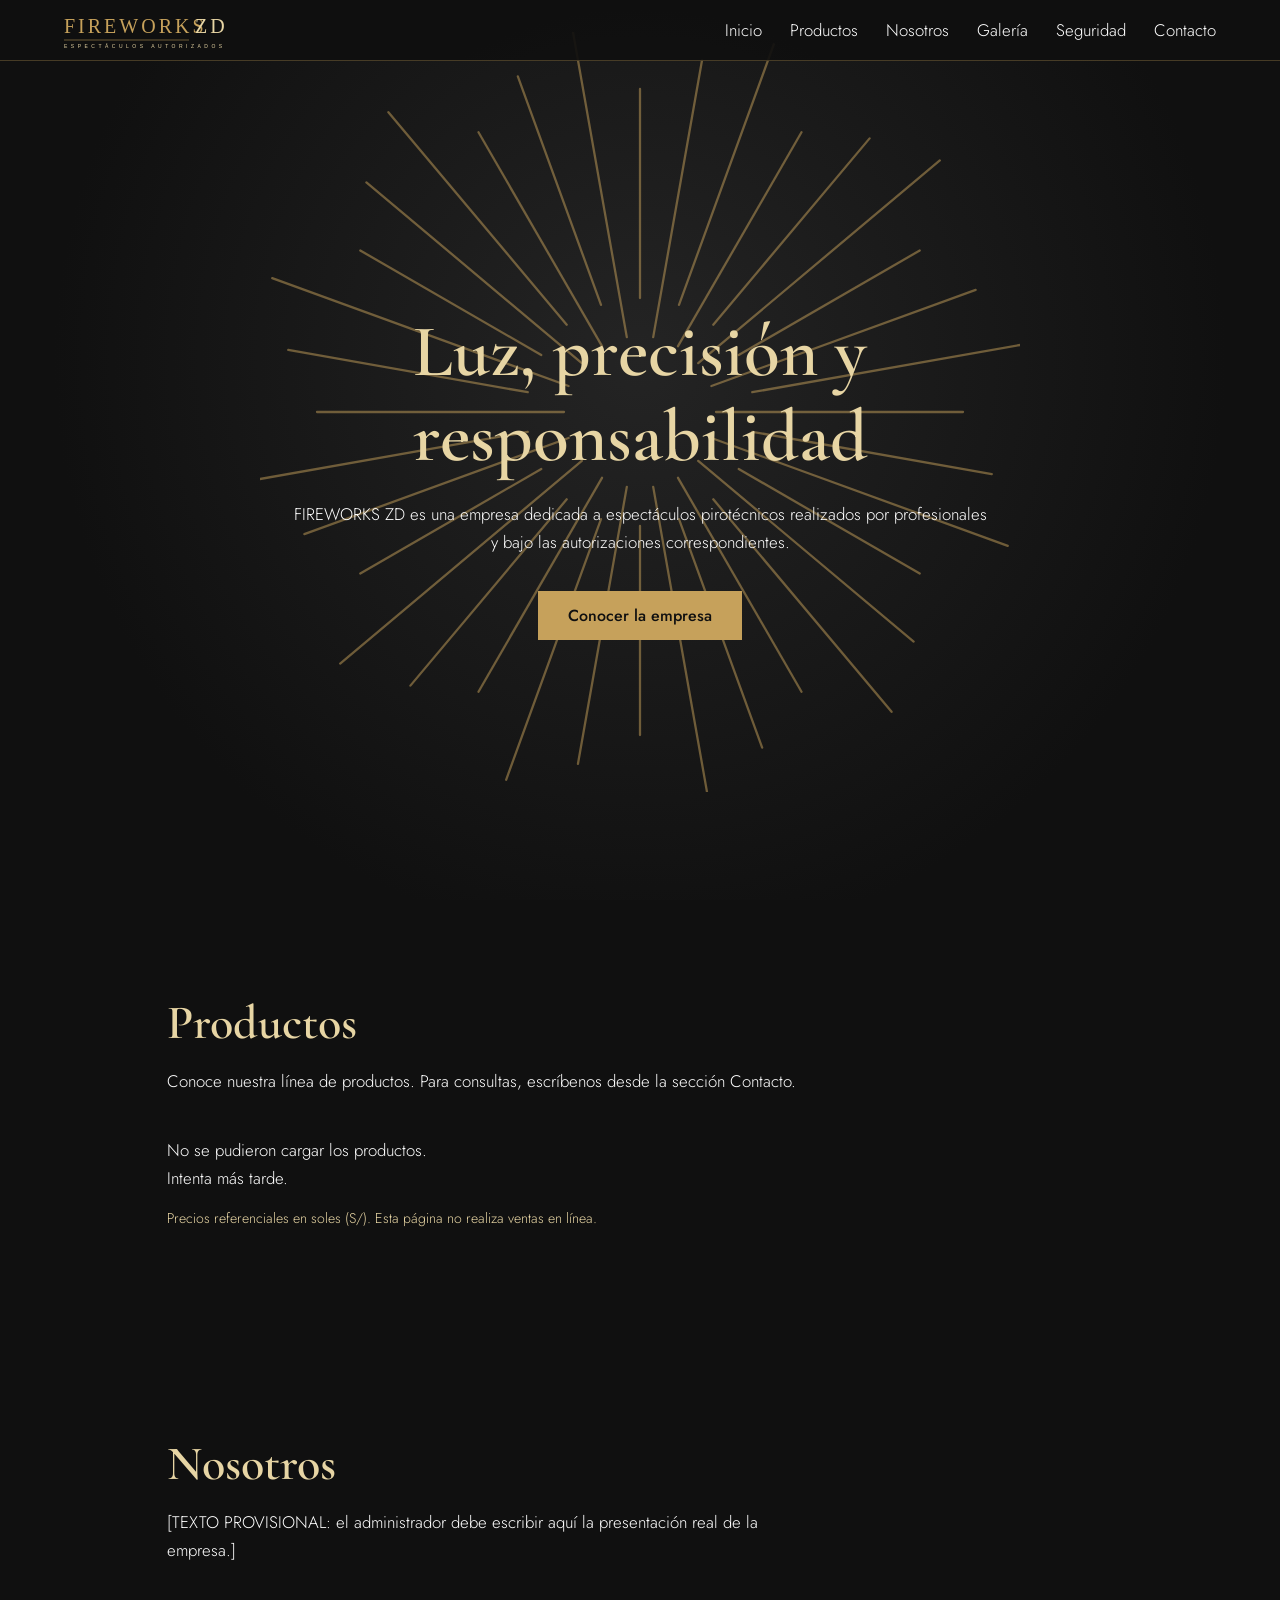
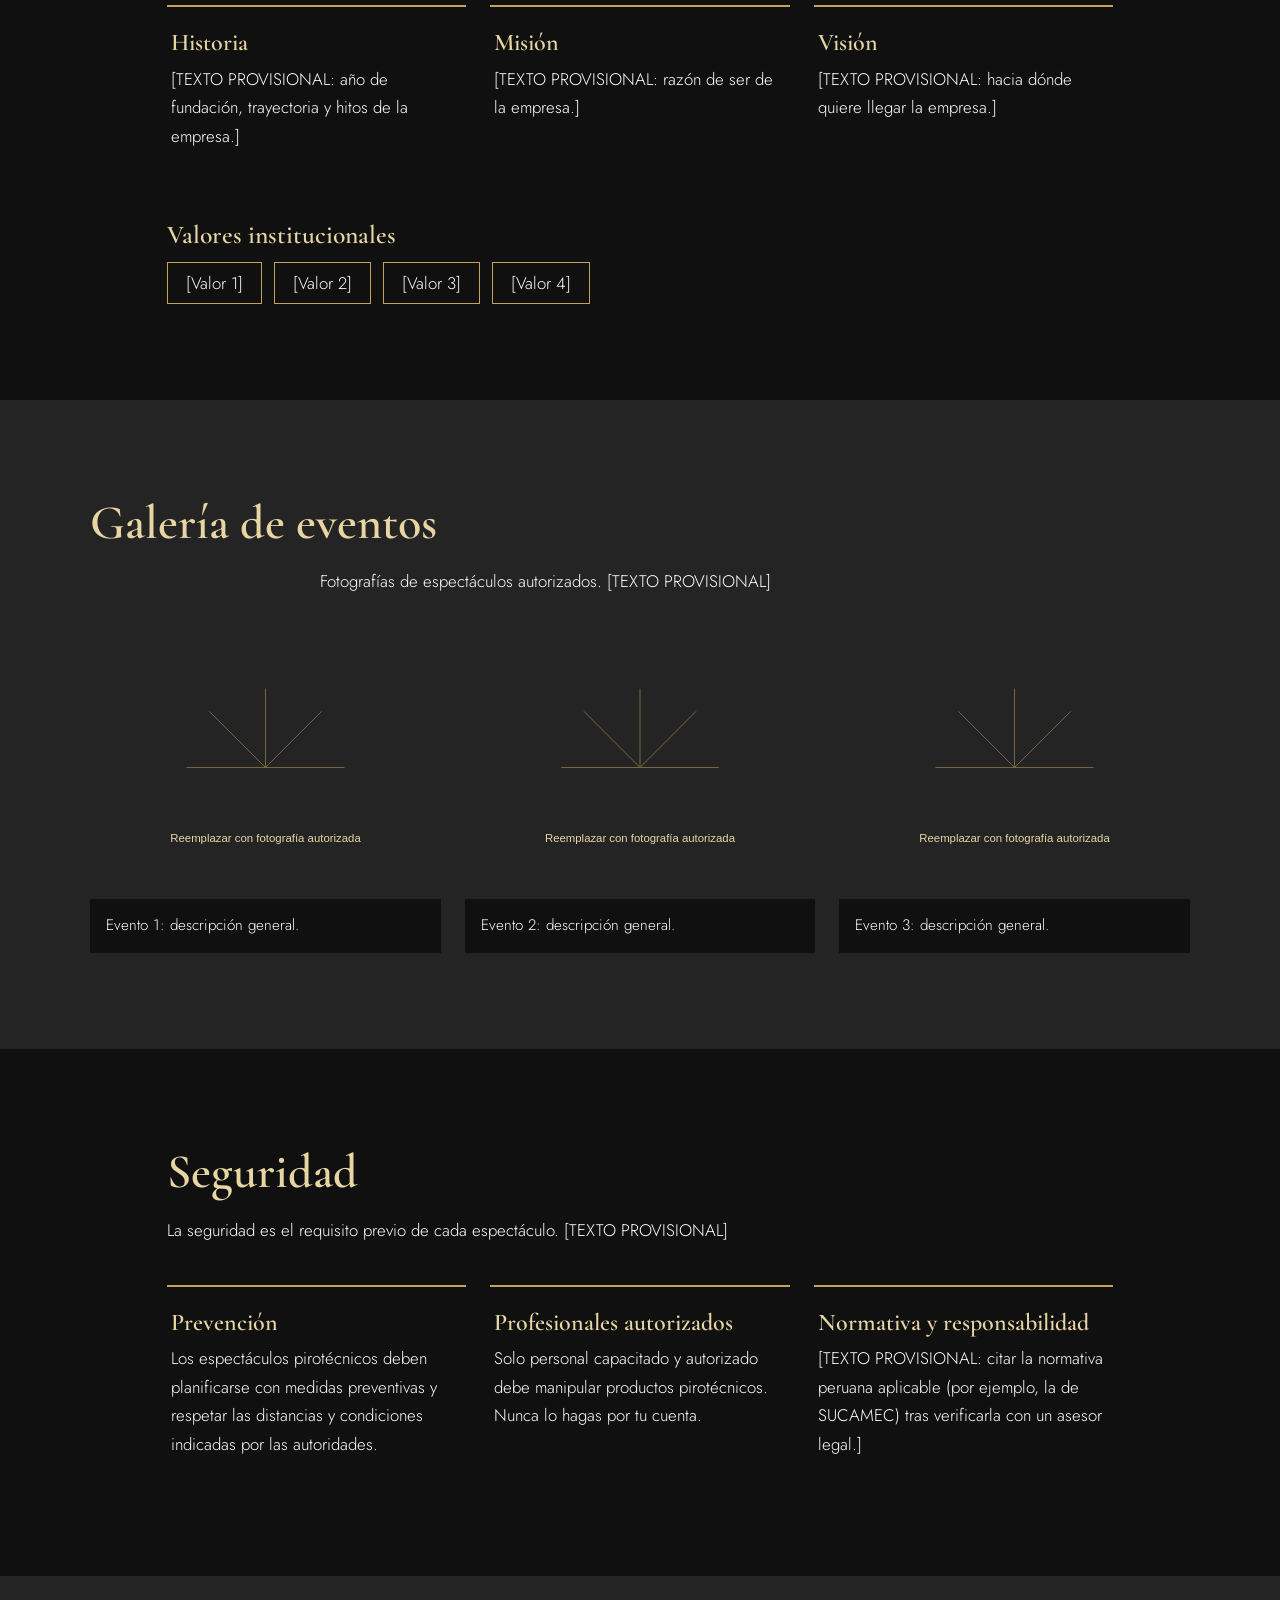
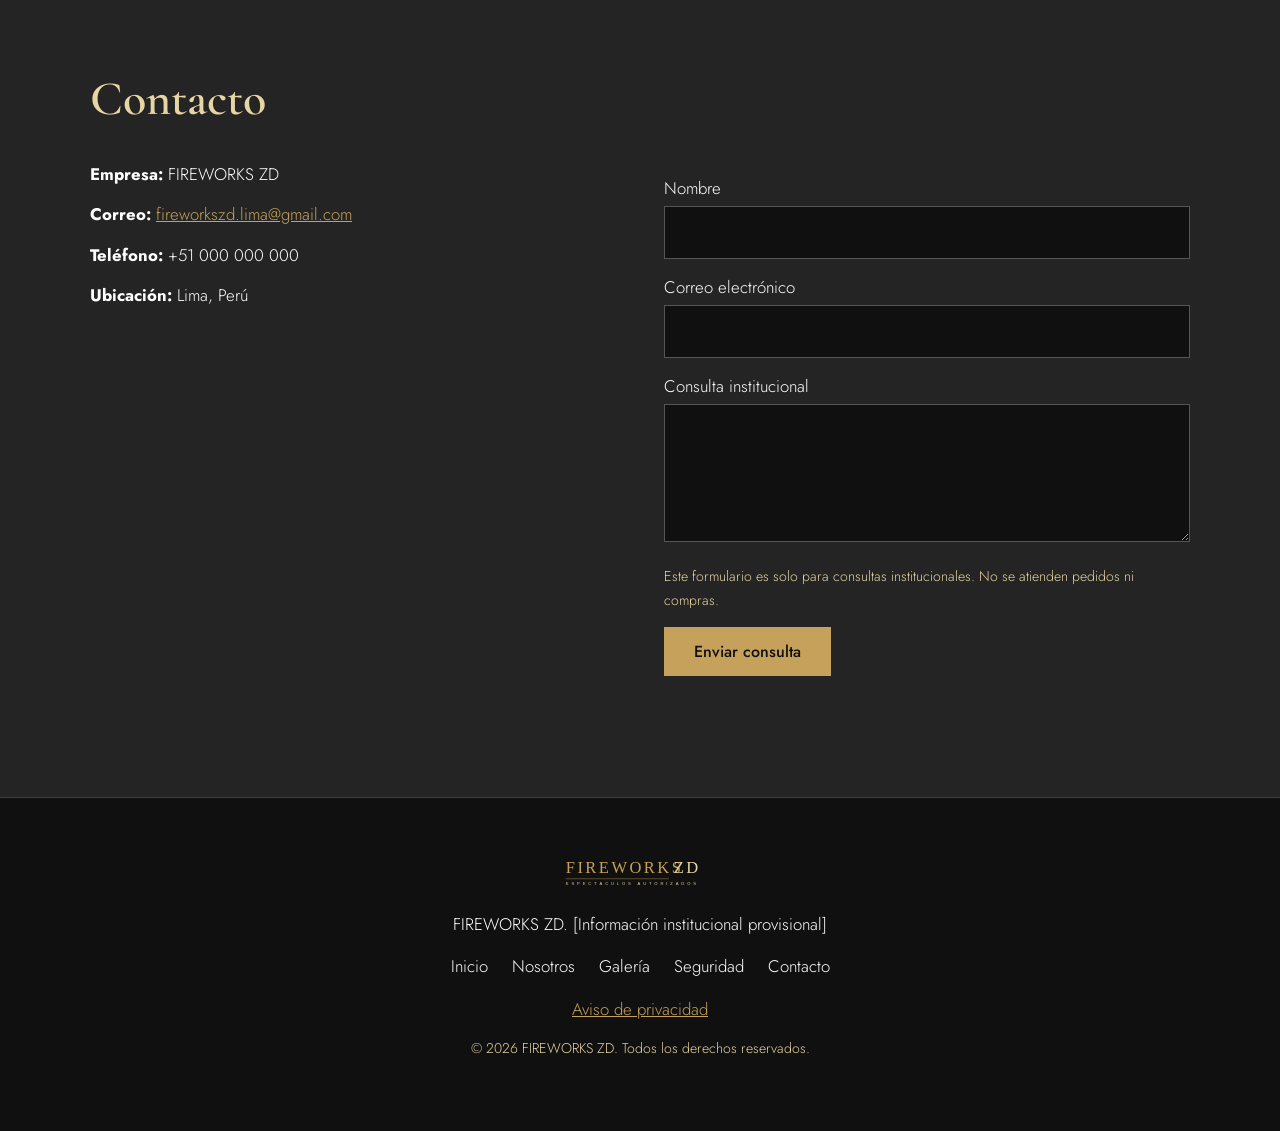
<file: index.html>
<!DOCTYPE html>
<html lang="es">
<head>
<meta charset="UTF-8">
<meta name="viewport" content="width=device-width, initial-scale=1">
<title>FIREWORKS ZD | Espectáculos autorizados</title>
<meta name="description" content="FIREWORKS ZD: información institucional, galería de eventos autorizados y compromiso con la seguridad.">
<link rel="preconnect" href="https://fonts.googleapis.com">
<link rel="preconnect" href="https://fonts.gstatic.com" crossorigin>
<link href="https://fonts.googleapis.com/css2?family=Cormorant+Garamond:wght@500;600&family=Jost:wght@300;400;500&display=swap" rel="stylesheet">
<link rel="stylesheet" href="css/style.css">
</head>
<body>
<a class="skip" href="#inicio">Saltar al contenido</a>

<header class="site-header">
  <a class="brand" href="#inicio" aria-label="FIREWORKS ZD, inicio"><img src="assets/logo/logo.svg" alt="FIREWORKS ZD" width="180" height="40"></a>
  <button class="menu-btn" aria-expanded="false" aria-controls="menu" aria-label="Abrir menú"><span></span><span></span></button>
  <nav id="menu" class="menu">
    <a href="#inicio">Inicio</a><a href="#productos">Productos</a><a href="#nosotros">Nosotros</a><a href="#galeria">Galería</a><a href="#seguridad">Seguridad</a><a href="#contacto">Contacto</a>
  </nav>
</header>

<main>
<section id="inicio" class="hero">
  <svg class="burst" viewBox="-200 -200 400 400" aria-hidden="true"></svg>
  <div class="hero-text">
    <h1 data-key="hero_titulo">Luz, precisión y responsabilidad</h1>
    <p data-key="hero_texto">FIREWORKS ZD es una empresa dedicada a espectáculos pirotécnicos realizados por profesionales y bajo las autorizaciones correspondientes.</p>
    <a class="btn" href="#nosotros">Conocer la empresa</a>
  </div>
</section>

<section id="productos" class="section">
  <h2>Productos</h2>
  <p class="lead" data-key="productos_intro">Conoce nuestra línea de productos. Para consultas, escríbenos desde la sección Contacto.</p>
  <div class="products" id="products"><p class="note">Cargando productos…</p></div>
  <p class="note">Precios referenciales en soles (S/). Esta página no realiza ventas en línea.</p>
</section>

<section id="nosotros" class="section">
  <h2>Nosotros</h2>
  <p class="lead" data-key="nosotros_intro">[TEXTO PROVISIONAL: el administrador debe escribir aquí la presentación real de la empresa.]</p>
  <div class="grid3">
    <article class="panel"><h3>Historia</h3><p data-key="historia">[TEXTO PROVISIONAL: año de fundación, trayectoria y hitos de la empresa.]</p></article>
    <article class="panel"><h3>Misión</h3><p data-key="mision">[TEXTO PROVISIONAL: razón de ser de la empresa.]</p></article>
    <article class="panel"><h3>Visión</h3><p data-key="vision">[TEXTO PROVISIONAL: hacia dónde quiere llegar la empresa.]</p></article>
  </div>
  <h3 class="sub">Valores institucionales</h3>
  <ul class="values" data-key="valores"><li>[Valor 1]</li><li>[Valor 2]</li><li>[Valor 3]</li><li>[Valor 4]</li></ul>
</section>

<section id="galeria" class="section dark">
  <h2>Galería de eventos</h2>
  <p class="lead">Fotografías de espectáculos autorizados. [TEXTO PROVISIONAL]</p>
  <div class="cards">
    <figure class="card"><button class="thumb" data-full="assets/images/placeholder.svg" data-cap="Evento 1: descripción general."><img src="assets/images/placeholder.svg" alt="Evento 1" loading="lazy"></button><figcaption>Evento 1: descripción general.</figcaption></figure>
    <figure class="card"><button class="thumb" data-full="assets/images/placeholder.svg" data-cap="Evento 2: descripción general."><img src="assets/images/placeholder.svg" alt="Evento 2" loading="lazy"></button><figcaption>Evento 2: descripción general.</figcaption></figure>
    <figure class="card"><button class="thumb" data-full="assets/images/placeholder.svg" data-cap="Evento 3: descripción general."><img src="assets/images/placeholder.svg" alt="Evento 3" loading="lazy"></button><figcaption>Evento 3: descripción general.</figcaption></figure>
  </div>
</section>

<section id="seguridad" class="section">
  <h2>Seguridad</h2>
  <p class="lead" data-key="seguridad_intro">La seguridad es el requisito previo de cada espectáculo. [TEXTO PROVISIONAL]</p>
  <div class="grid3">
    <article class="panel"><h3>Prevención</h3><p data-key="prevencion">Los espectáculos pirotécnicos deben planificarse con medidas preventivas y respetar las distancias y condiciones indicadas por las autoridades.</p></article>
    <article class="panel"><h3>Profesionales autorizados</h3><p data-key="profesionales">Solo personal capacitado y autorizado debe manipular productos pirotécnicos. Nunca lo hagas por tu cuenta.</p></article>
    <article class="panel"><h3>Normativa y responsabilidad</h3><p data-key="normativa">[TEXTO PROVISIONAL: citar la normativa peruana aplicable (por ejemplo, la de SUCAMEC) tras verificarla con un asesor legal.]</p></article>
  </div>
</section>

<section id="contacto" class="section dark">
  <h2>Contacto</h2>
  <div class="contact">
    <ul class="info">
      <li><strong>Empresa:</strong> FIREWORKS ZD</li>
      <li><strong>Correo:</strong> <a href="mailto:fireworkszd.lima@gmail.com" data-key="correo">fireworkszd.lima@gmail.com</a></li>
      <li><strong>Teléfono:</strong> <span data-key="telefono">+51 000 000 000</span></li>
      <li><strong>Ubicación:</strong> <span data-key="ubicacion">Lima, Perú</span></li>
    </ul>
    <form id="form" novalidate>
      <label for="nombre">Nombre</label><input id="nombre" required autocomplete="name">
      <label for="email">Correo electrónico</label><input id="email" type="email" required autocomplete="email">
      <label for="msg">Consulta institucional</label><textarea id="msg" rows="4" required></textarea>
      <p class="note">Este formulario es solo para consultas institucionales. No se atienden pedidos ni compras.</p>
      <button class="btn" type="submit">Enviar consulta</button>
      <p id="estado" role="status"></p>
    </form>
  </div>
</section>
</main>

<footer class="footer">
  <img src="assets/logo/logo.svg" alt="FIREWORKS ZD" width="150" height="33">
  <p>FIREWORKS ZD. [Información institucional provisional]</p>
  <nav><a href="#inicio">Inicio</a><a href="#nosotros">Nosotros</a><a href="#galeria">Galería</a><a href="#seguridad">Seguridad</a><a href="#contacto">Contacto</a></nav>
  <p><a href="#privacidad" id="priv-link">Aviso de privacidad</a></p>
  <p id="privacidad" class="note" data-key="privacidad" hidden>[TEXTO PROVISIONAL: aviso de privacidad conforme a la Ley N.° 29733 de Protección de Datos Personales del Perú. Revisar con un asesor legal.]</p>
  <p class="note">© <span id="year"></span> FIREWORKS ZD. Todos los derechos reservados.</p>
</footer>

<div class="lightbox" id="lb" hidden role="dialog" aria-modal="true" aria-label="Imagen ampliada">
  <button class="close" aria-label="Cerrar">×</button>
  <img alt=""><p></p>
</div>
<script src="js/config.js"></script>
<script src="js/script.js"></script>
</body>
</html>
</file>
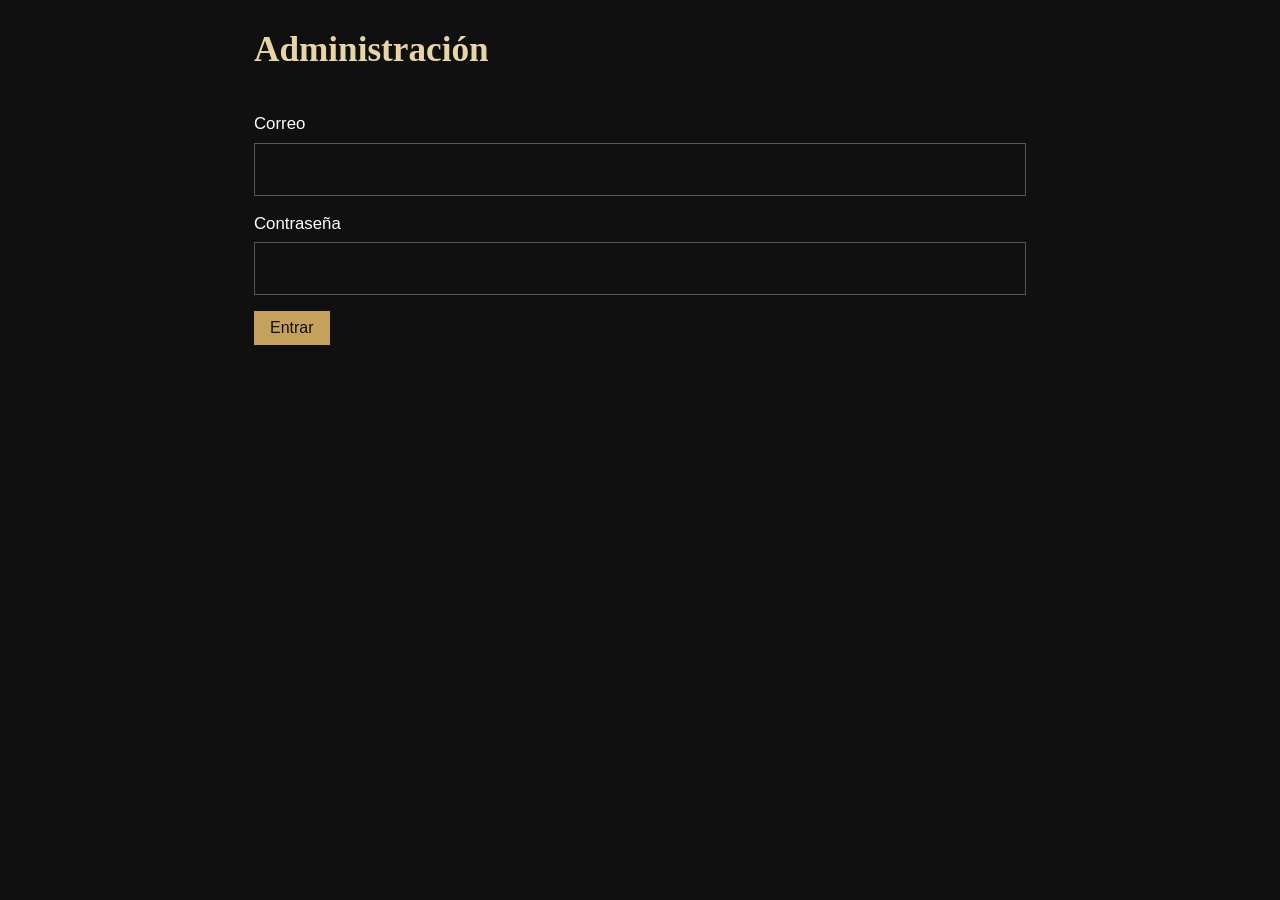
<file: admin.html>
<!DOCTYPE html>
<html lang="es"><head><meta charset="UTF-8"><meta name="viewport" content="width=device-width,initial-scale=1">
<meta name="robots" content="noindex,nofollow"><title>Administración | FIREWORKS ZD</title>
<link rel="stylesheet" href="css/style.css"></head>
<body><main class="admin">
<h1>Administración</h1><p id="msg" role="status" class="note"></p>
<section id="login"><form id="fl"><label for="em">Correo</label><input id="em" type="email" required autocomplete="username"><label for="pw">Contraseña</label><input id="pw" type="password" required autocomplete="current-password"><button class="btn" style="margin-top:16px">Entrar</button></form></section>
<div id="panel" hidden>
<button class="btn ghost" id="salir">Cerrar sesión</button>
<section><h2>Productos</h2>
<form id="fp"><div class="row">
<div><label for="nombre">Nombre</label><input id="nombre" required></div>
<div><label for="pc">Precio x caja (S/)</label><input id="pc" type="number" step="0.01" min="0"></div>
<div><label for="pd">Precio x docena (S/)</label><input id="pd" type="number" step="0.01" min="0"></div>
<div><label for="pu">Precio x unidad (S/)</label><input id="pu" type="number" step="0.01" min="0"></div></div>
<div class="row"><div><label for="f1">Foto 1</label><input id="f1" type="file" accept="image/*"></div>
<div><label for="f2">Foto 2</label><input id="f2" type="file" accept="image/*"></div>
<div><label for="ord">Orden (1, 2, 3…)</label><input id="ord" type="number" value="0"></div>
<div><label><input id="vis" type="checkbox" checked style="width:auto"> Visible en la página</label></div></div>
<button class="btn" id="gp">Guardar producto</button> <button class="btn ghost" type="button" id="nuevo">Limpiar</button></form>
<div id="lista"></div></section>
<section><h2>Textos de la página</h2><p class="note">Deja vacío un campo para mantener el texto actual de la página.</p><form id="ft"></form></section>
</div></main>
<script src="js/config.js"></script><script src="js/admin.js"></script></body></html>
</file>
<file: css/style.css>
:root{--negro:#101010;--gris:#242424;--oro:#C6A15B;--oro-claro:#E7D5A4;--blanco:#fff}
*{box-sizing:border-box;margin:0}
html{scroll-behavior:smooth;scroll-padding-top:72px}
body{background:var(--negro);color:var(--blanco);font:300 1.05rem/1.7 Jost,Arial,sans-serif}
h1,h2,h3{font-family:'Cormorant Garamond',Georgia,serif;font-weight:600;line-height:1.15;color:var(--oro-claro)}
a{color:var(--oro)}
:focus-visible{outline:2px solid var(--oro);outline-offset:3px}
.skip{position:absolute;left:-999px}.skip:focus{left:8px;top:8px;background:var(--oro);color:var(--negro);padding:8px;z-index:99}
.site-header{position:fixed;inset:0 0 auto;z-index:20;display:flex;justify-content:space-between;align-items:center;padding:10px 5vw;background:rgba(16,16,16,.92);border-bottom:1px solid rgba(198,161,91,.3)}
.brand img{display:block}
.menu a{color:var(--blanco);text-decoration:none;margin-left:28px;transition:color .3s}
.menu a:hover{color:var(--oro)}
.menu-btn{display:none;background:none;border:0;padding:10px;cursor:pointer}
.menu-btn span{display:block;width:26px;height:2px;background:var(--oro);margin:6px 0}
.hero{min-height:100vh;display:grid;place-items:center;text-align:center;padding:110px 6vw 60px;position:relative;overflow:hidden;background:radial-gradient(circle at 50% 40%,#242424,#101010 70%)}
.burst{position:absolute;width:min(95vmin,760px);opacity:.5;top:50%;left:50%;transform:translate(-50%,-55%)}
.burst line{stroke:var(--oro);stroke-width:1.2;stroke-linecap:round;stroke-dasharray:1;stroke-dashoffset:1;animation:draw 2.4s ease-out forwards}
@keyframes draw{to{stroke-dashoffset:0}}
.hero-text{position:relative;max-width:700px}
.hero h1{font-size:clamp(2.4rem,7vw,4.6rem);margin-bottom:20px}
.hero p{margin-bottom:34px}
.btn{display:inline-block;background:var(--oro);color:var(--negro);border:0;padding:13px 30px;font:500 1rem Jost,sans-serif;text-decoration:none;cursor:pointer;transition:background .3s}
.btn:hover{background:var(--oro-claro)}
.section{padding:96px 6vw;max-width:1100px;margin:auto}
.dark{max-width:none;background:var(--gris)}
.dark>*{max-width:1100px;margin-left:auto;margin-right:auto}
h2{font-size:clamp(2rem,5vw,3rem);margin-bottom:16px}
.lead{max-width:640px;margin-bottom:40px}
.grid3,.cards{display:grid;grid-template-columns:repeat(auto-fit,minmax(250px,1fr));gap:24px}
.panel{border-top:2px solid var(--oro);padding:22px 4px}
.panel h3{margin-bottom:8px;font-size:1.5rem}
.sub{margin:48px 0 12px;font-size:1.6rem}
.values{display:flex;flex-wrap:wrap;gap:12px;list-style:none;padding:0}
.values li{border:1px solid var(--oro);padding:6px 18px}
.card{background:var(--negro);overflow:hidden}
.thumb{display:block;width:100%;border:0;padding:0;cursor:zoom-in;background:none}
.thumb img{display:block;width:100%;aspect-ratio:4/3;object-fit:cover;transition:transform .5s}
.thumb:hover img{transform:scale(1.04)}
figcaption{padding:14px 16px;font-size:.95rem}
.contact{display:grid;grid-template-columns:repeat(auto-fit,minmax(280px,1fr));gap:48px;margin-top:32px}
.info{list-style:none;padding:0}.info li{margin-bottom:12px}
form label{display:block;margin:14px 0 4px}
input,textarea{width:100%;padding:11px;background:var(--negro);border:1px solid #555;color:var(--blanco);font:inherit}
input:focus,textarea:focus{border-color:var(--oro)}
.note{font-size:.88rem;color:var(--oro-claro);margin:14px 0}
#estado{min-height:1.5em}
.footer{padding:56px 6vw;text-align:center;border-top:1px solid rgba(198,161,91,.3)}
.footer p,.footer nav{margin-top:14px}.footer nav a{margin:0 12px;text-decoration:none;color:var(--blanco)}
.lightbox{position:fixed;inset:0;z-index:50;background:rgba(0,0,0,.92);display:grid;place-content:center;justify-items:center;padding:20px;text-align:center}
.lightbox[hidden]{display:none}
.lightbox img{max-width:92vw;max-height:78vh}
.lightbox .close{position:absolute;top:12px;right:20px;background:none;border:0;color:var(--oro);font-size:2.6rem;cursor:pointer}
@media(max-width:760px){
 .menu-btn{display:block}
 .menu{position:absolute;top:100%;left:0;right:0;background:var(--negro);display:none;flex-direction:column;padding:10px 5vw 20px}
 .menu.open{display:flex}.menu a{margin:0;padding:12px 0}
}
@media(prefers-reduced-motion:reduce){*{animation:none!important;transition:none!important;scroll-behavior:auto!important}.burst line{stroke-dashoffset:0}}

/* Productos */
.products{display:grid;grid-template-columns:repeat(auto-fill,minmax(250px,1fr));gap:28px}
.pcard{background:var(--gris);padding-bottom:18px}
.pmain{display:block;width:100%;border:0;padding:0;background:none;cursor:zoom-in}
.pmain img{display:block;width:100%;aspect-ratio:1;object-fit:cover}
.pthumbs{display:flex;gap:8px;padding:8px 12px 0}
.pthumbs button{width:56px;height:56px;padding:0;border:1px solid var(--oro);background:none;cursor:pointer}
.pthumbs img{width:100%;height:100%;object-fit:cover;display:block}
.pcard h3{padding:14px 16px 6px;font-size:1.4rem}
.pcard dl{padding:0 16px}.pcard dl div{display:flex;justify-content:space-between;border-top:1px solid #3a3a3a;padding:5px 0;font-size:.95rem}
.pcard dd{color:var(--oro);margin:0}
/* Administración */
.admin{max-width:900px;margin:0 auto;padding:30px 5vw 80px}
.admin h1{font-size:2.2rem;margin-bottom:6px}.admin section{margin-top:40px}
.admin .row{display:grid;grid-template-columns:repeat(auto-fit,minmax(160px,1fr));gap:12px}
.admin .item{display:flex;gap:14px;align-items:center;border-bottom:1px solid #3a3a3a;padding:10px 0}
.admin .item img{width:56px;height:56px;object-fit:cover}.admin .item span{flex:1}
.admin .btn{padding:8px 16px;margin:4px 4px 0 0}.admin .ghost{background:none;color:var(--oro);border:1px solid var(--oro)}
</file>
